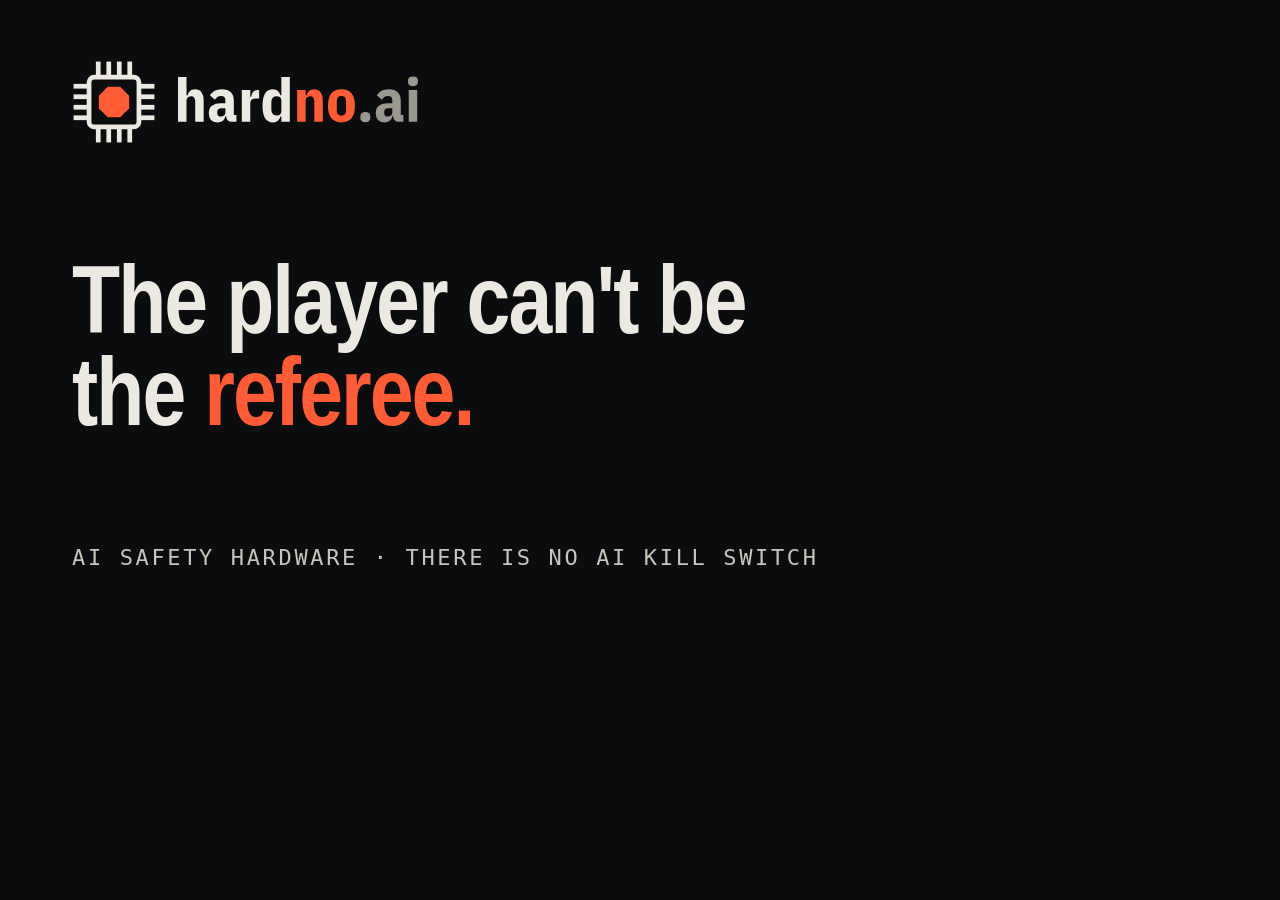
<file: og-source.html>
<!doctype html><!--
  og-source.html: the source for og.png, the 1200 by 630 picture social networks show when someone shares
  hardno.ai. It is not part of the site. To remake og.png, open this page in a headless browser at exactly
  1200 by 630 and save a screenshot to src/og.png (the project used Playwright with Chromium).
  The logo below is pasted from brand/make_logo.py output (hardno-logo-on-dark.svg).
-->
<html><head><meta charset="utf-8">
<style>
body{margin:0;width:1200px;height:630px;background:#0B0C0E;color:#ECE9E2;font-family:'IBM Plex Sans Condensed','Liberation Sans Narrow','DejaVu Sans Condensed',Arial,sans-serif;display:flex;flex-direction:column;justify-content:space-between;padding:60px 72px;box-sizing:border-box}
h1{margin:0;font-size:96px;line-height:.95;font-weight:700;letter-spacing:-.02em}
h1 span{color:#FF5B35}
.f{font-family:'DejaVu Sans Mono',monospace;font-size:22px;letter-spacing:.12em;color:#C9C5BC}
</style></head><body>
<svg viewBox="0 0 270 64" height="84" style="align-self:flex-start"><title>hardno.ai</title>

<rect x="13.0" y="13.0" width="38.0" height="38.0" rx="4.0" fill="none" stroke="#ECE9E2" stroke-width="3.6"/>
<line x1="20.0" y1="3.0" x2="20.0" y2="11.0" stroke="#ECE9E2" stroke-width="3.6" stroke-linecap="square"/>
<line x1="20.0" y1="53.0" x2="20.0" y2="61.0" stroke="#ECE9E2" stroke-width="3.6" stroke-linecap="square"/>
<line x1="3.0" y1="20.0" x2="11.0" y2="20.0" stroke="#ECE9E2" stroke-width="3.6" stroke-linecap="square"/>
<line x1="53.0" y1="20.0" x2="61.0" y2="20.0" stroke="#ECE9E2" stroke-width="3.6" stroke-linecap="square"/>
<line x1="28.0" y1="3.0" x2="28.0" y2="11.0" stroke="#ECE9E2" stroke-width="3.6" stroke-linecap="square"/>
<line x1="28.0" y1="53.0" x2="28.0" y2="61.0" stroke="#ECE9E2" stroke-width="3.6" stroke-linecap="square"/>
<line x1="3.0" y1="28.0" x2="11.0" y2="28.0" stroke="#ECE9E2" stroke-width="3.6" stroke-linecap="square"/>
<line x1="53.0" y1="28.0" x2="61.0" y2="28.0" stroke="#ECE9E2" stroke-width="3.6" stroke-linecap="square"/>
<line x1="36.0" y1="3.0" x2="36.0" y2="11.0" stroke="#ECE9E2" stroke-width="3.6" stroke-linecap="square"/>
<line x1="36.0" y1="53.0" x2="36.0" y2="61.0" stroke="#ECE9E2" stroke-width="3.6" stroke-linecap="square"/>
<line x1="3.0" y1="36.0" x2="11.0" y2="36.0" stroke="#ECE9E2" stroke-width="3.6" stroke-linecap="square"/>
<line x1="53.0" y1="36.0" x2="61.0" y2="36.0" stroke="#ECE9E2" stroke-width="3.6" stroke-linecap="square"/>
<line x1="44.0" y1="3.0" x2="44.0" y2="11.0" stroke="#ECE9E2" stroke-width="3.6" stroke-linecap="square"/>
<line x1="44.0" y1="53.0" x2="44.0" y2="61.0" stroke="#ECE9E2" stroke-width="3.6" stroke-linecap="square"/>
<line x1="3.0" y1="44.0" x2="11.0" y2="44.0" stroke="#ECE9E2" stroke-width="3.6" stroke-linecap="square"/>
<line x1="53.0" y1="44.0" x2="61.0" y2="44.0" stroke="#ECE9E2" stroke-width="3.6" stroke-linecap="square"/>
<polygon points="43.55,36.78 36.78,43.55 27.22,43.55 20.45,36.78 20.45,27.22 27.22,20.45 36.78,20.45 43.55,27.22" fill="#FF5B35"/>
<path d="M80.806 12.96H87.246V26.944H87.982Q88.258 25.978 88.741 25.15Q89.224 24.322 89.914 23.677999999999997Q90.604 23.034 91.524 22.666Q92.444 22.298000000000002 93.686 22.298000000000002Q96.906 22.298000000000002 98.608 24.483Q100.31 26.668 100.31 30.578V47.0H93.87V31.82Q93.87 27.542 90.88 27.542Q89.408 27.542 88.327 28.439Q87.246 29.336 87.246 30.946V47.0H80.806Z" fill="#ECE9E2"/>
<path d="M121.56200000000001 47.0Q117.79 47.0 117.468 42.814H116.87Q116.50200000000001 45.022 114.89200000000001 46.287Q113.28200000000001 47.552 110.798 47.552Q107.53200000000001 47.552 105.876 45.689Q104.22 43.826 104.22 40.514Q104.22 36.558 106.63499999999999 34.763999999999996Q109.05 32.97 113.37400000000001 32.97H116.87V31.084Q116.87 29.198 116.088 28.278Q115.306 27.358 113.46600000000001 27.358Q111.85600000000001 27.358 110.775 28.163Q109.694 28.968 108.866 30.302L105.048 26.898Q106.52000000000001 24.736 108.63600000000001 23.517000000000003Q110.75200000000001 22.298000000000002 114.06400000000001 22.298000000000002Q118.802 22.298000000000002 121.05600000000001 24.506Q123.31 26.714 123.31 31.084V41.986H125.28800000000001V47.0ZM113.37400000000001 43.044Q114.8 43.044 115.83500000000001 42.239Q116.87 41.434 116.87 39.732V36.742000000000004H113.97200000000001Q110.66 36.742000000000004 110.66 39.502V40.376Q110.66 41.756 111.37299999999999 42.4Q112.086 43.044 113.37400000000001 43.044Z" fill="#ECE9E2"/>
<path d="M129.382 47.0V22.85H135.822V28.002H136.558Q136.696 26.990000000000002 137.018 26.047Q137.34 25.104 137.91500000000002 24.391Q138.49 23.678 139.364 23.264000000000003Q140.238 22.85 141.434 22.85H142.584V29.382H140.928Q138.306 29.382 137.06400000000002 30.118000000000002Q135.822 30.854 135.822 32.924V47.0Z" fill="#ECE9E2"/>
<path d="M159.512 42.998H158.776Q158.546 43.964 158.04 44.792Q157.534 45.62 156.798 46.241Q156.062 46.862 155.142 47.207Q154.222 47.552 153.256 47.552Q149.024 47.552 147.09199999999998 44.400999999999996Q145.16 41.25 145.16 34.948Q145.16 28.646 147.115 25.472Q149.07 22.298000000000002 153.256 22.298000000000002Q154.222 22.298000000000002 155.142 22.643Q156.062 22.988 156.798 23.609Q157.534 24.23 158.04 25.058Q158.546 25.886 158.776 26.852H159.512V12.96H165.952V47.0H159.512ZM155.832 42.308Q157.57999999999998 42.308 158.546 41.503Q159.512 40.698 159.512 39.088V30.762Q159.512 29.152 158.546 28.347Q157.57999999999998 27.542 155.832 27.542Q154.038 27.542 152.957 28.669Q151.876 29.796 151.876 31.866V37.984Q151.876 40.054 152.957 41.181Q154.038 42.308 155.832 42.308Z" fill="#ECE9E2"/>
<path d="M171.56400000000002 47.0V22.85H178.00400000000002V26.944H178.74Q179.01600000000002 25.978 179.476 25.15Q179.936 24.322 180.626 23.677999999999997Q181.316 23.034 182.236 22.666Q183.156 22.298000000000002 184.352 22.298000000000002Q187.618 22.298000000000002 189.34300000000002 24.483Q191.068 26.668 191.068 30.578V47.0H184.62800000000001V31.82Q184.62800000000001 27.542 181.638 27.542Q180.166 27.542 179.085 28.439Q178.00400000000002 29.336 178.00400000000002 30.946V47.0Z" fill="#FF5B35"/>
<path d="M205.282 47.552Q200.222 47.552 197.623 44.47Q195.024 41.388 195.024 34.948Q195.024 28.508 197.623 25.403Q200.222 22.298000000000002 205.282 22.298000000000002Q210.342 22.298000000000002 212.94100000000003 25.403Q215.54000000000002 28.508 215.54000000000002 34.948Q215.54000000000002 41.388 212.94100000000003 44.47Q210.342 47.552 205.282 47.552ZM205.282 42.446Q208.824 42.446 208.824 38.306V31.544Q208.824 27.404 205.282 27.404Q201.74 27.404 201.74 31.544V38.306Q201.74 42.446 205.282 42.446Z" fill="#FF5B35"/>
<path d="M223.49800000000002 47.46Q221.566 47.46 220.64600000000002 46.563Q219.726 45.666 219.726 44.148V42.952Q219.726 41.434 220.64600000000002 40.537Q221.566 39.64 223.49800000000002 39.64Q225.43 39.64 226.35000000000002 40.537Q227.27 41.434 227.27 42.952V44.148Q227.27 45.666 226.35000000000002 46.563Q225.43 47.46 223.49800000000002 47.46Z" fill="#9A978F"/>
<path d="M248.752 47.0Q244.98 47.0 244.65800000000002 42.814H244.06Q243.692 45.022 242.082 46.287Q240.472 47.552 237.988 47.552Q234.722 47.552 233.066 45.689Q231.41 43.826 231.41 40.514Q231.41 36.558 233.825 34.763999999999996Q236.24 32.97 240.564 32.97H244.06V31.084Q244.06 29.198 243.27800000000002 28.278Q242.496 27.358 240.656 27.358Q239.046 27.358 237.965 28.163Q236.88400000000001 28.968 236.056 30.302L232.238 26.898Q233.71 24.736 235.82600000000002 23.517000000000003Q237.942 22.298000000000002 241.254 22.298000000000002Q245.992 22.298000000000002 248.24599999999998 24.506Q250.5 26.714 250.5 31.084V41.986H252.478V47.0ZM240.564 43.044Q241.99 43.044 243.025 42.239Q244.06 41.434 244.06 39.732V36.742000000000004H241.162Q237.85 36.742000000000004 237.85 39.502V40.376Q237.85 41.756 238.563 42.4Q239.276 43.044 240.564 43.044Z" fill="#9A978F"/>
<path d="M259.792 19.906Q257.81399999999996 19.906 256.917 19.055Q256.02 18.204 256.02 16.732V15.719999999999999Q256.02 14.247999999999998 256.917 13.396999999999998Q257.81399999999996 12.546 259.792 12.546Q261.77 12.546 262.667 13.396999999999998Q263.56399999999996 14.247999999999998 263.56399999999996 15.719999999999999V16.732Q263.56399999999996 18.204 262.667 19.055Q261.77 19.906 259.792 19.906ZM256.572 22.85H263.012V47.0H256.572Z" fill="#9A978F"/></svg>
<h1>The player can't be<br>the <span>referee.</span></h1>
<div class="f">AI SAFETY HARDWARE · THERE IS NO AI KILL SWITCH</div>
</body></html>
</file>
